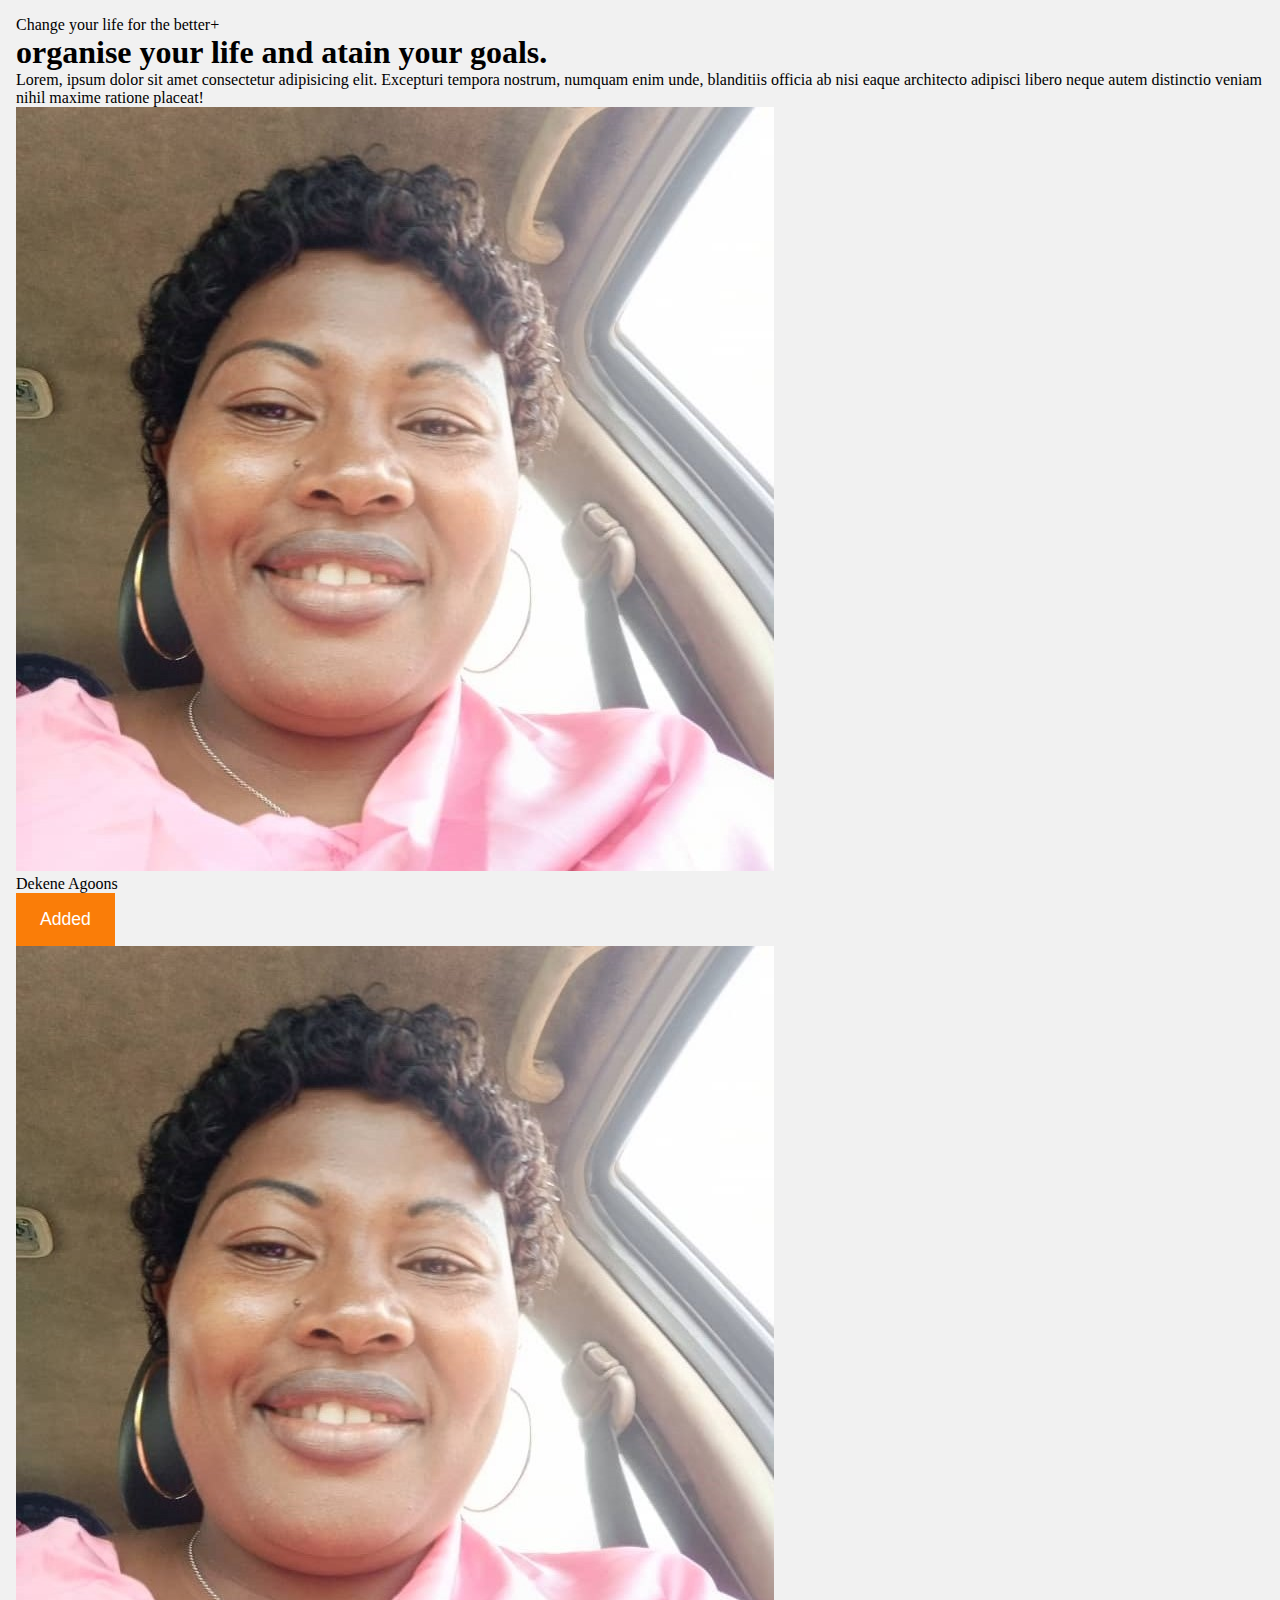
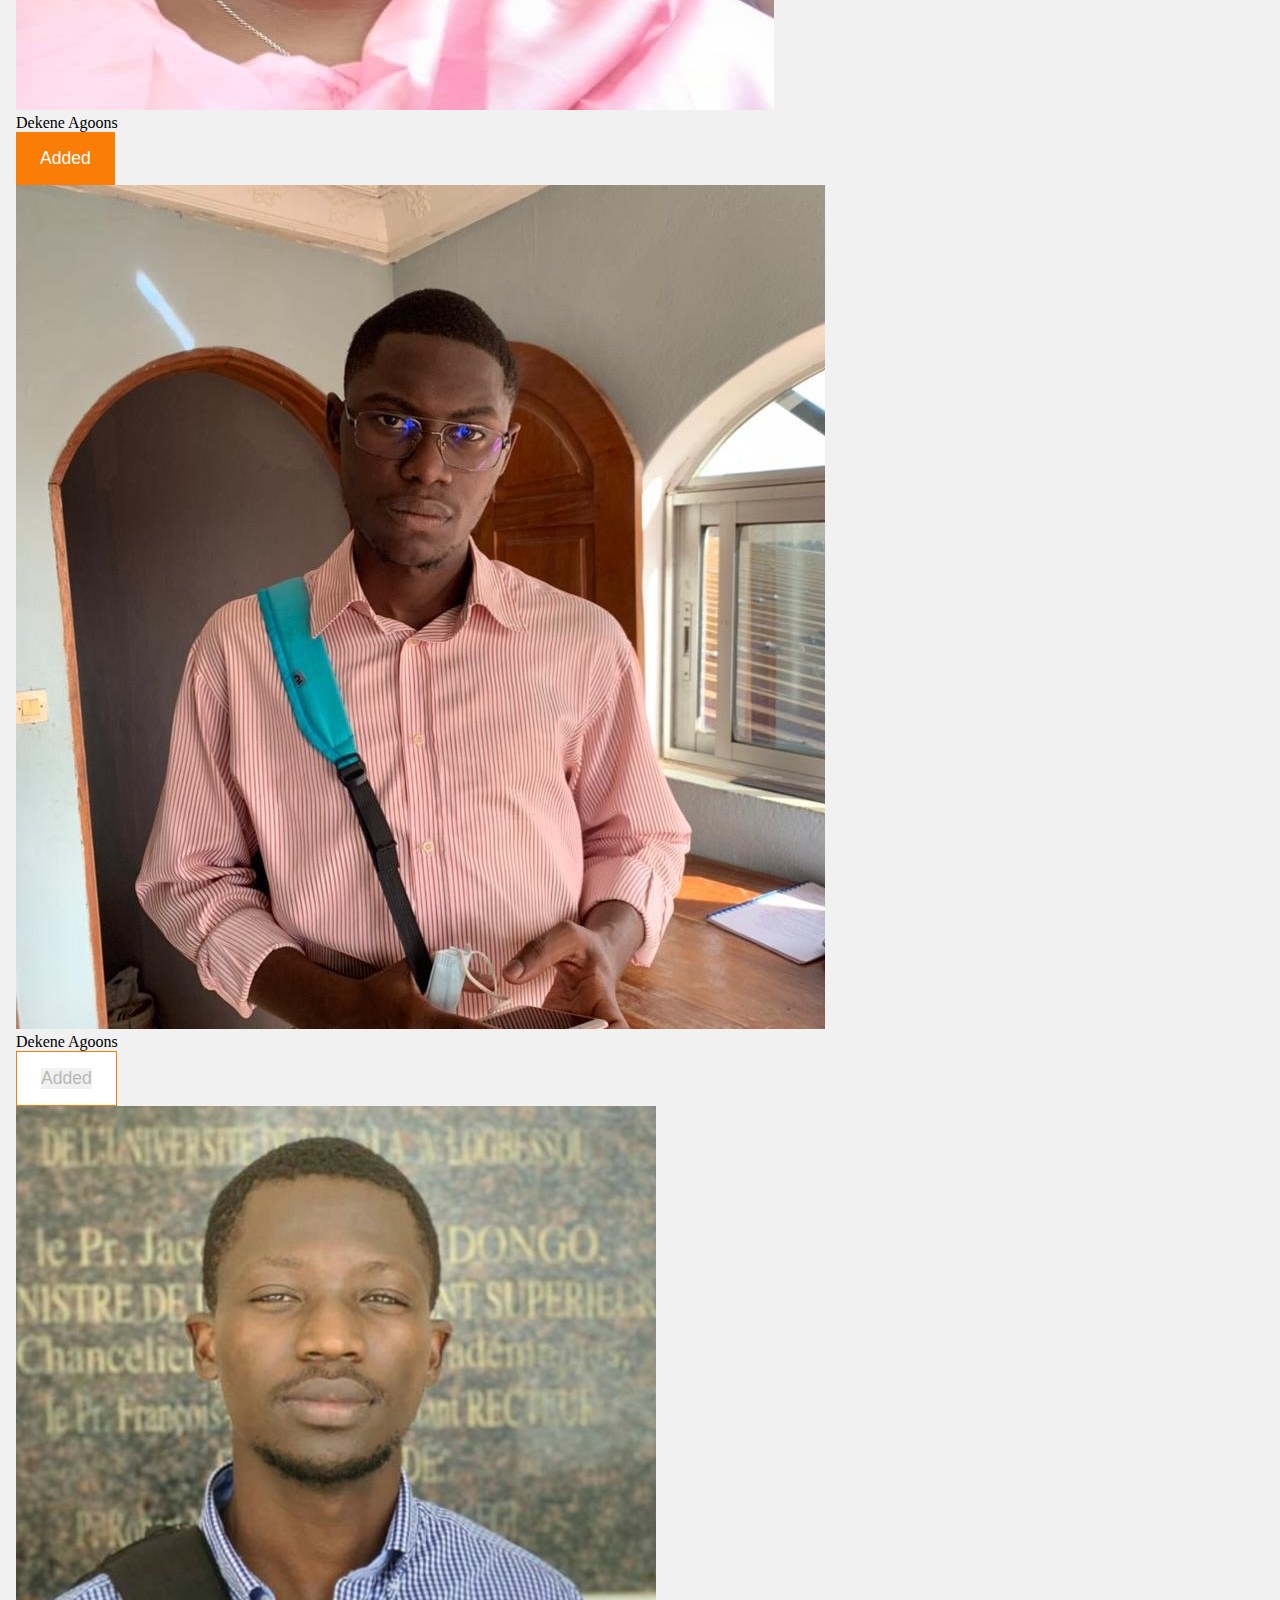
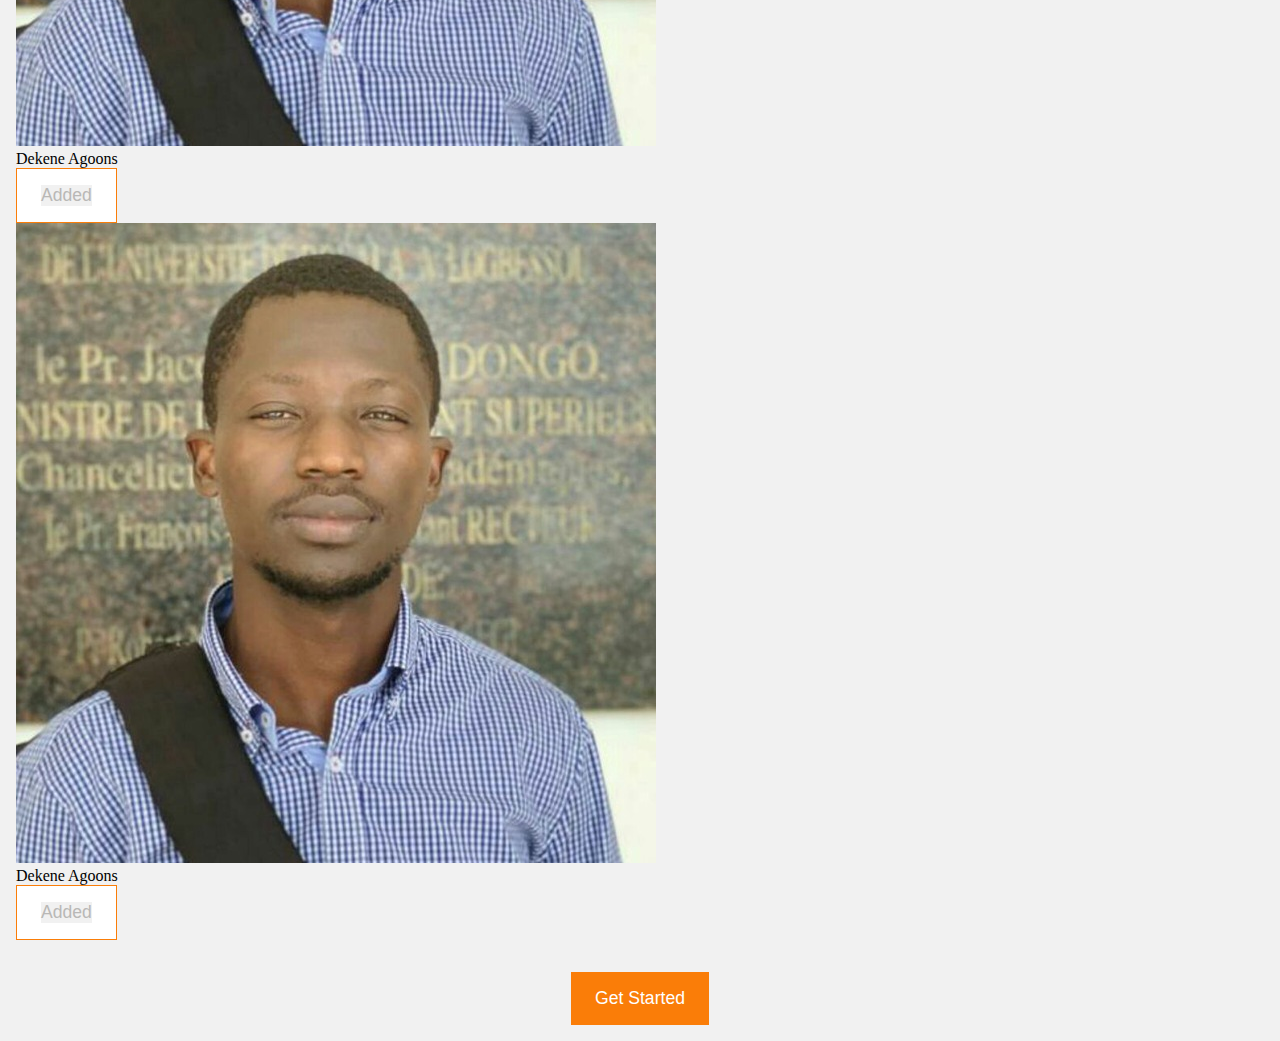
<file: views/index.html>
<!DOCTYPE html>
<html lang="en">
<head>
    <meta charset="UTF-8">
    <meta http-equiv="X-UA-Compatible" content="IE=edge">
    <meta name="viewport" content="width=device-width, initial-scale=1.0">
    <link rel="stylesheet" href="./Global.css">
    <link rel="stylesheet" href="./home.css">

    <title>Home</title>
</head>
<body>
    <div class="container">

        <div class="home">

            <header class="main">
                <main>
                    <p>Change your life for the better+</p>
                    <h1>
                        organise your life and atain your goals.
                    </h1>
                    <p>
                        Lorem, ipsum dolor sit amet consectetur adipisicing elit. Excepturi tempora nostrum, numquam enim unde, blanditiis officia ab nisi eaque architecto adipisci libero neque autem distinctio veniam nihil maxime ratione placeat!
                    </p>
                 

                </main>
            </header>
        <section class="partners">
            <div class="Acountability_budy">
                <img src="../assets/people images/berth.jpg" alt="" srcset="">
                <div class="acountability_budy_name">Dekene Agoons</div>
                <button class="btn0"><a href="#">Added</a></button>
             
            </div>
            <div class="Acountability_budy">
                <img src="../assets/people images/berth.jpg" alt="" srcset="">
                <div class="acountability_budy_name">Dekene Agoons</div>
                <button class="btn0"><a href="#">Added</a></button>
             
            </div> <div class="Acountability_budy">
                <img src="../assets/people images/cedric.jpg" alt="" srcset="">
                <div class="acountability_budy_name">Dekene Agoons</div>
                <button class="btn01"><a href="#">Added</a></button>
             
            </div> <div class="Acountability_budy">
                <img src="../assets/people images/onana.jpg" alt="" srcset="">
                <div class="acountability_budy_name">Dekene Agoons</div>
                <button class="btn01"><a href="#">Added</a></button>
             
            </div>
            <div class="Acountability_budy">
                <img src="../assets/people images/onana.jpg" alt="" srcset="">
                <div class="acountability_budy_name">Dekene Agoons</div>
                <button class="btn01"><a href="#">Added</a></button>
             
            </div>
                
        </div> 
        </section>
        <section class="get_started">

            <button class="btn0">
                <a href="./login.html">
                Get Started

                </a>
            </button>
        </section>
        </div>
    </div>
    




</body>
</html>
</file>
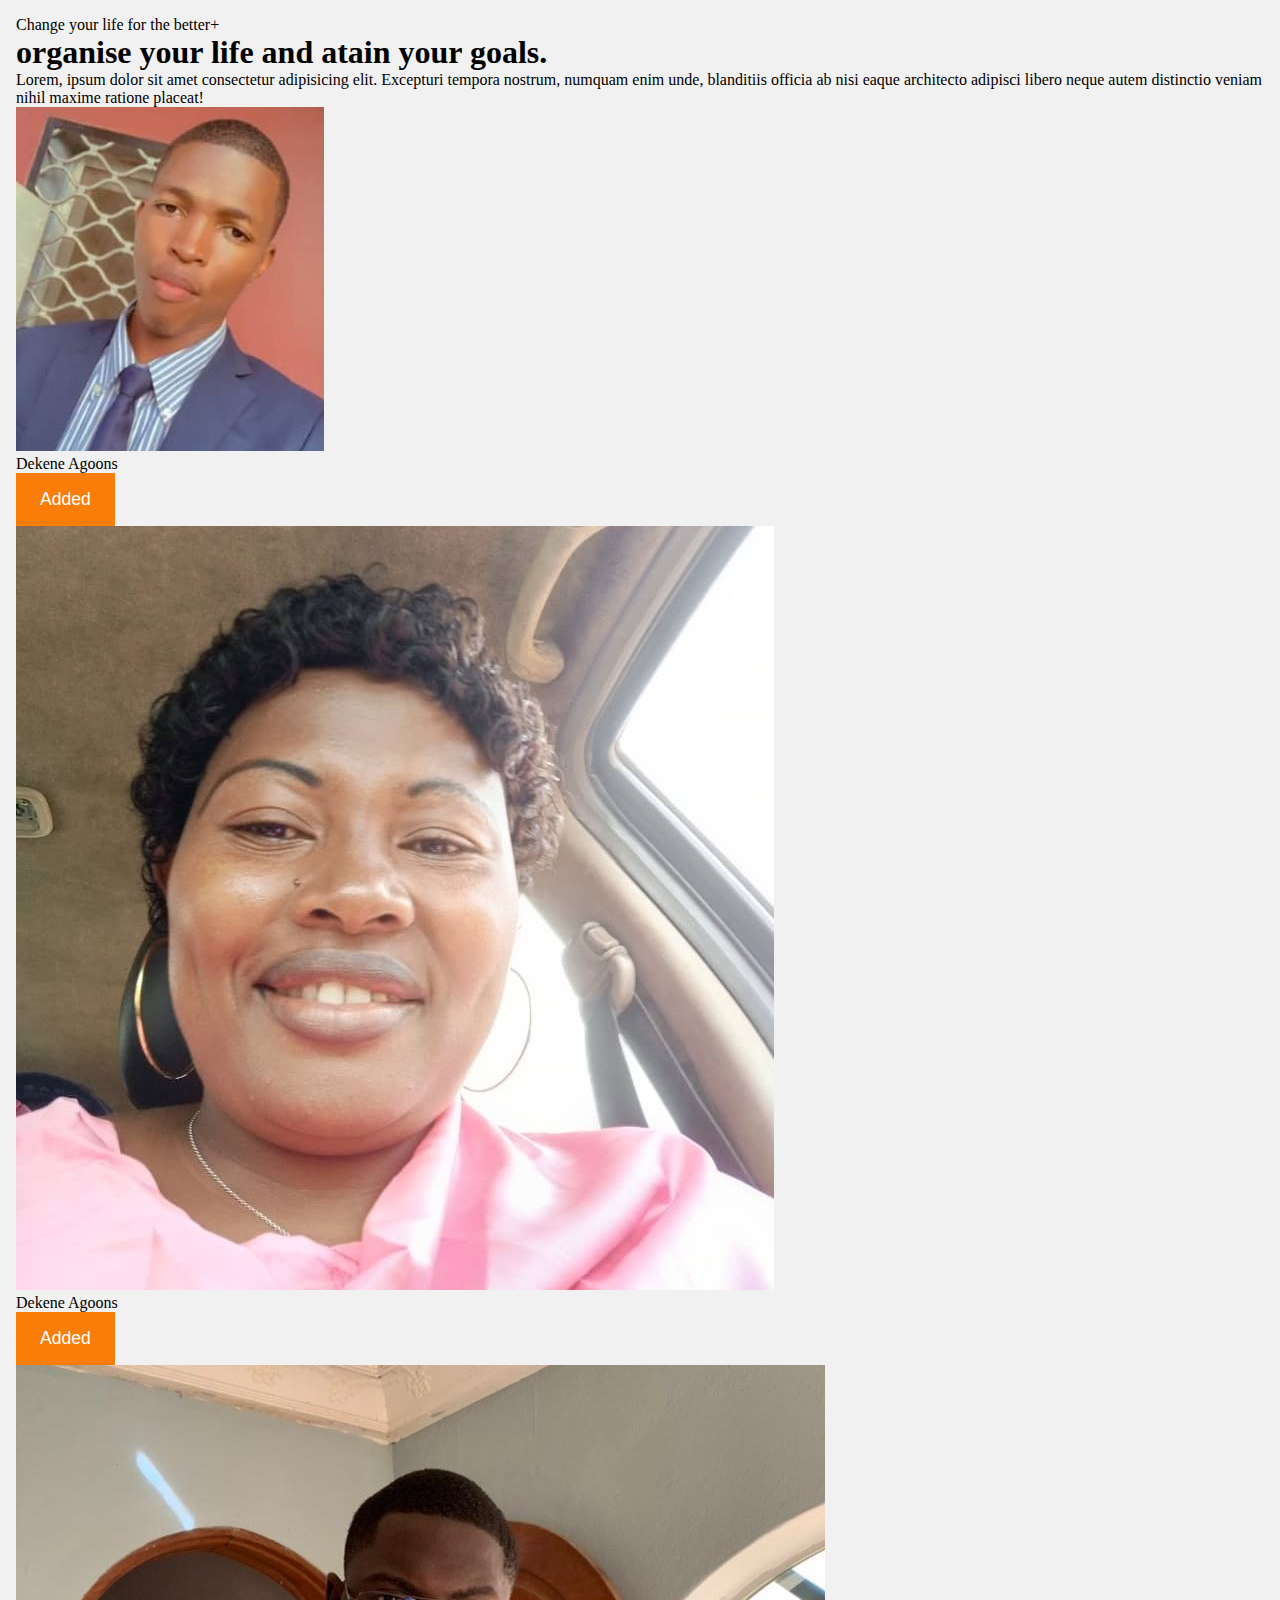
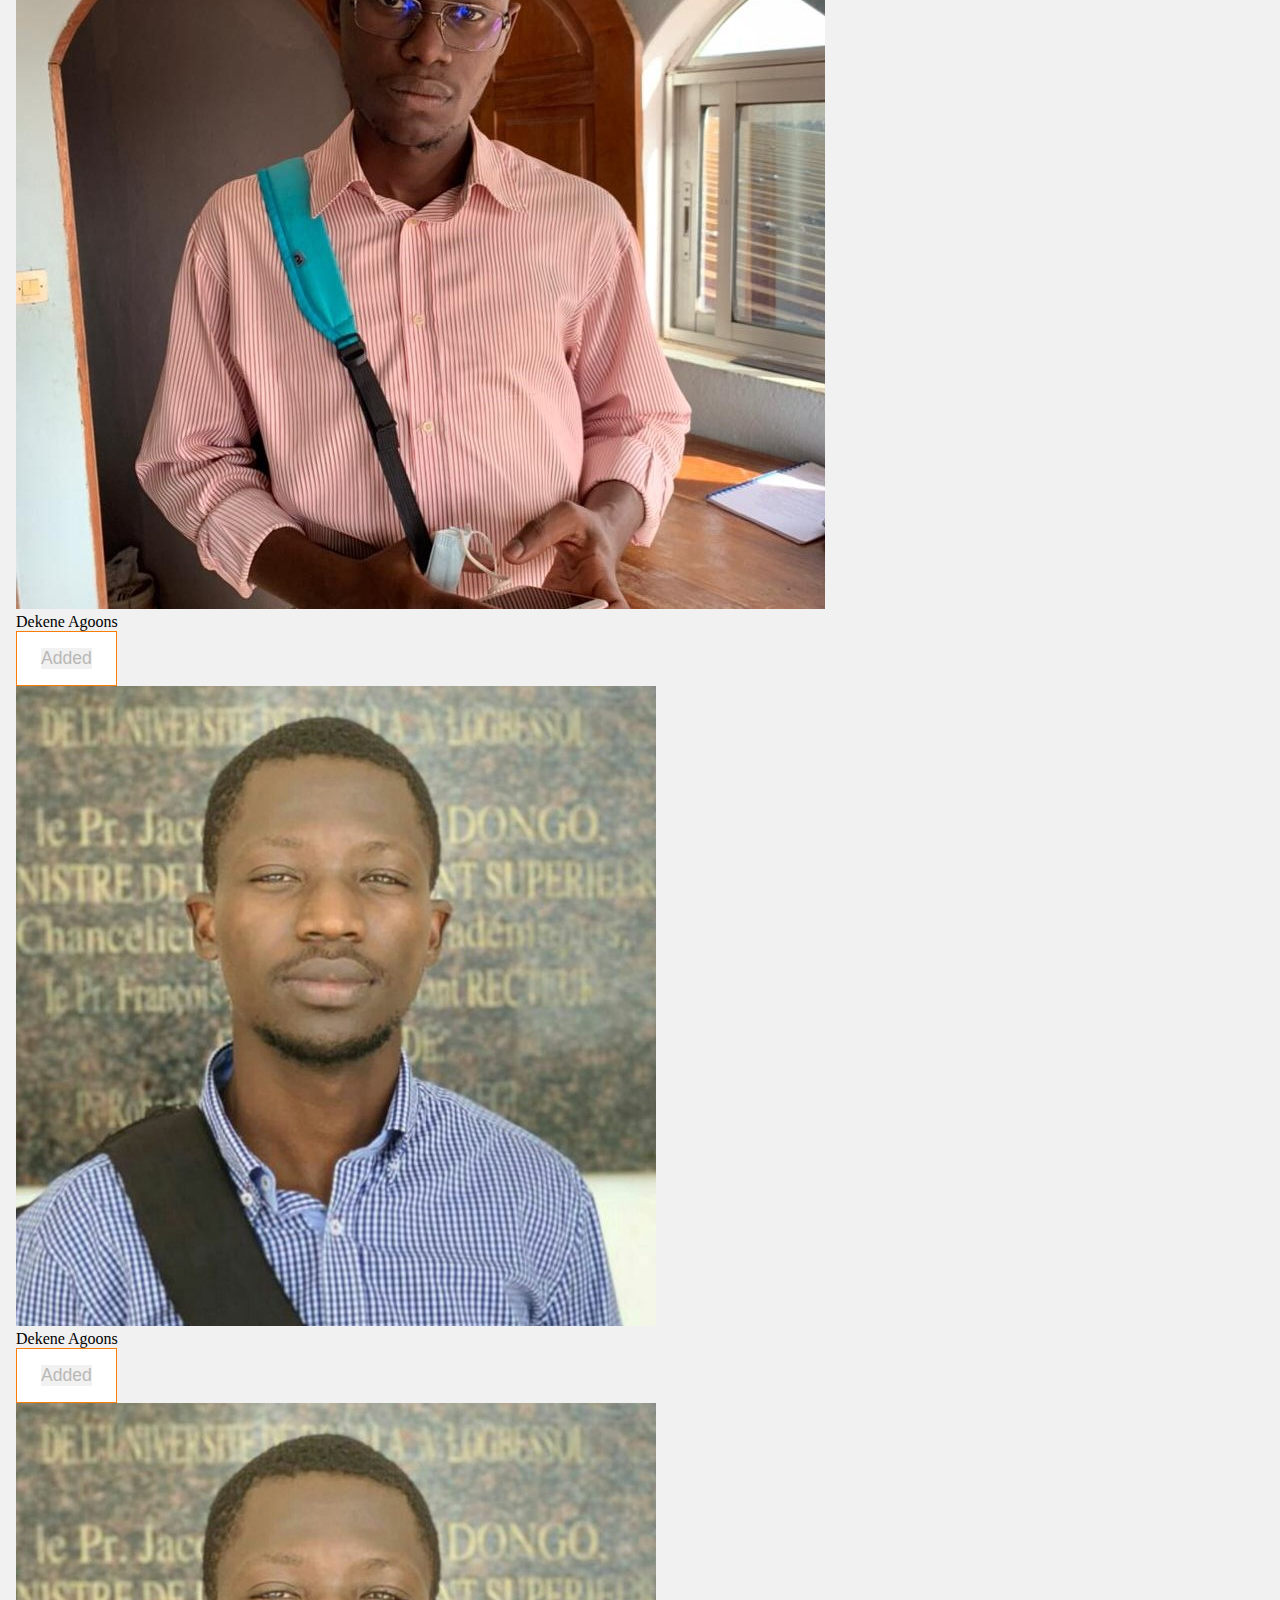
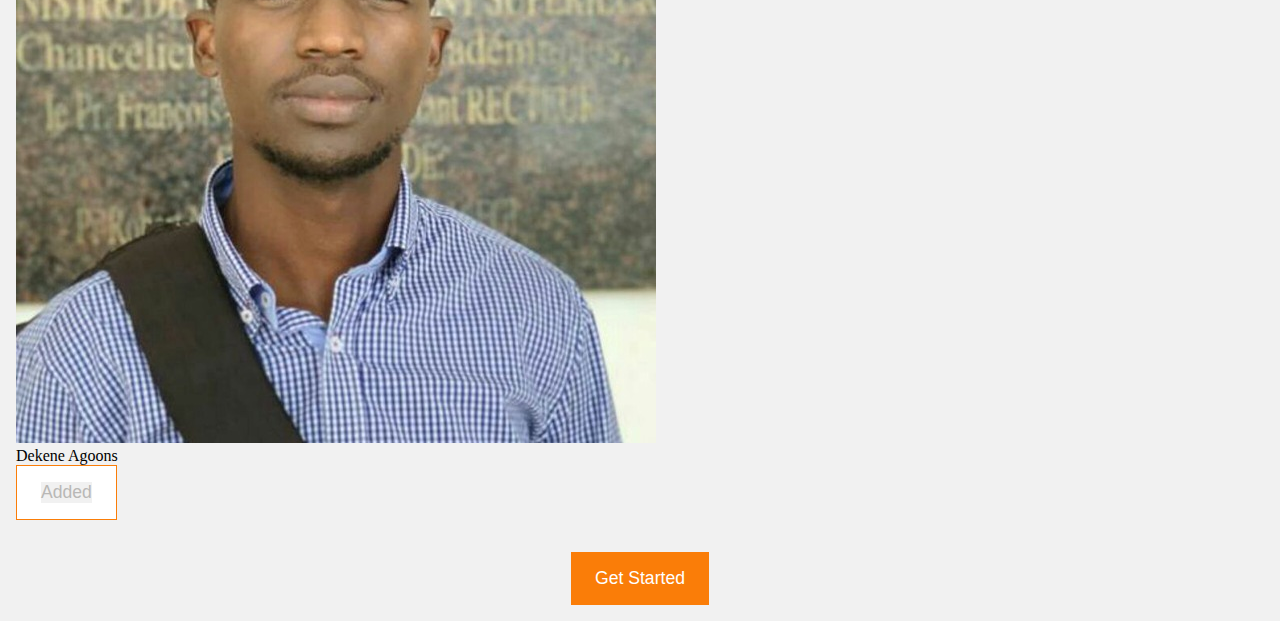
<file: views/chose _a_budy.html>
<!DOCTYPE html>
<html lang="en">
<head>
    <meta charset="UTF-8">
    <meta http-equiv="X-UA-Compatible" content="IE=edge">
    <meta name="viewport" content="width=device-width, initial-scale=1.0">
    <link rel="stylesheet" href="./Global.css">
    <link rel="stylesheet" href="./home.css">

    <title>Home</title>
</head>
<body>
    <div class="container">

        <div class="home">

            <header class="main">
                <main>
                    <p>Change your life for the better+</p>
                    <h1>
                        organise your life and atain your goals.
                    </h1>
                    <p>
                        Lorem, ipsum dolor sit amet consectetur adipisicing elit. Excepturi tempora nostrum, numquam enim unde, blanditiis officia ab nisi eaque architecto adipisci libero neque autem distinctio veniam nihil maxime ratione placeat!
                    </p>
                 

                </main>
            </header>
        <section class="partners">
            <div class="Acountability_budy">
                <img src="../assets/people images/dekene.jpg" alt="" srcset="">
                <div class="acountability_budy_name">Dekene Agoons</div>
                <button class="btn0"><a href="#">Added</a></button>
             
            </div>
            <div class="Acountability_budy">
                <img src="../assets/people images/berth.jpg" alt="" srcset="">
                <div class="acountability_budy_name">Dekene Agoons</div>
                <button class="btn0"><a href="#">Added</a></button>
             
            </div> <div class="Acountability_budy">
                <img src="../assets/people images/cedric.jpg" alt="" srcset="">
                <div class="acountability_budy_name">Dekene Agoons</div>
                <button class="btn01"><a href="#">Added</a></button>
             
            </div> <div class="Acountability_budy">
                <img src="../assets/people images/onana.jpg" alt="" srcset="">
                <div class="acountability_budy_name">Dekene Agoons</div>
                <button class="btn01"><a href="#">Added</a></button>
             
            </div>
            <div class="Acountability_budy">
                <img src="../assets/people images/onana.jpg" alt="" srcset="">
                <div class="acountability_budy_name">Dekene Agoons</div>
                <button class="btn01"><a href="#">Added</a></button>
             
            </div>
                
        </div> 
        </section>
        <section class="get_started">

            <button class="btn0">
                <a href="#">
                Get Started

                </a>
            </button>
        </section>
        </div>
    </div>
    




</body>
</html>
</file>
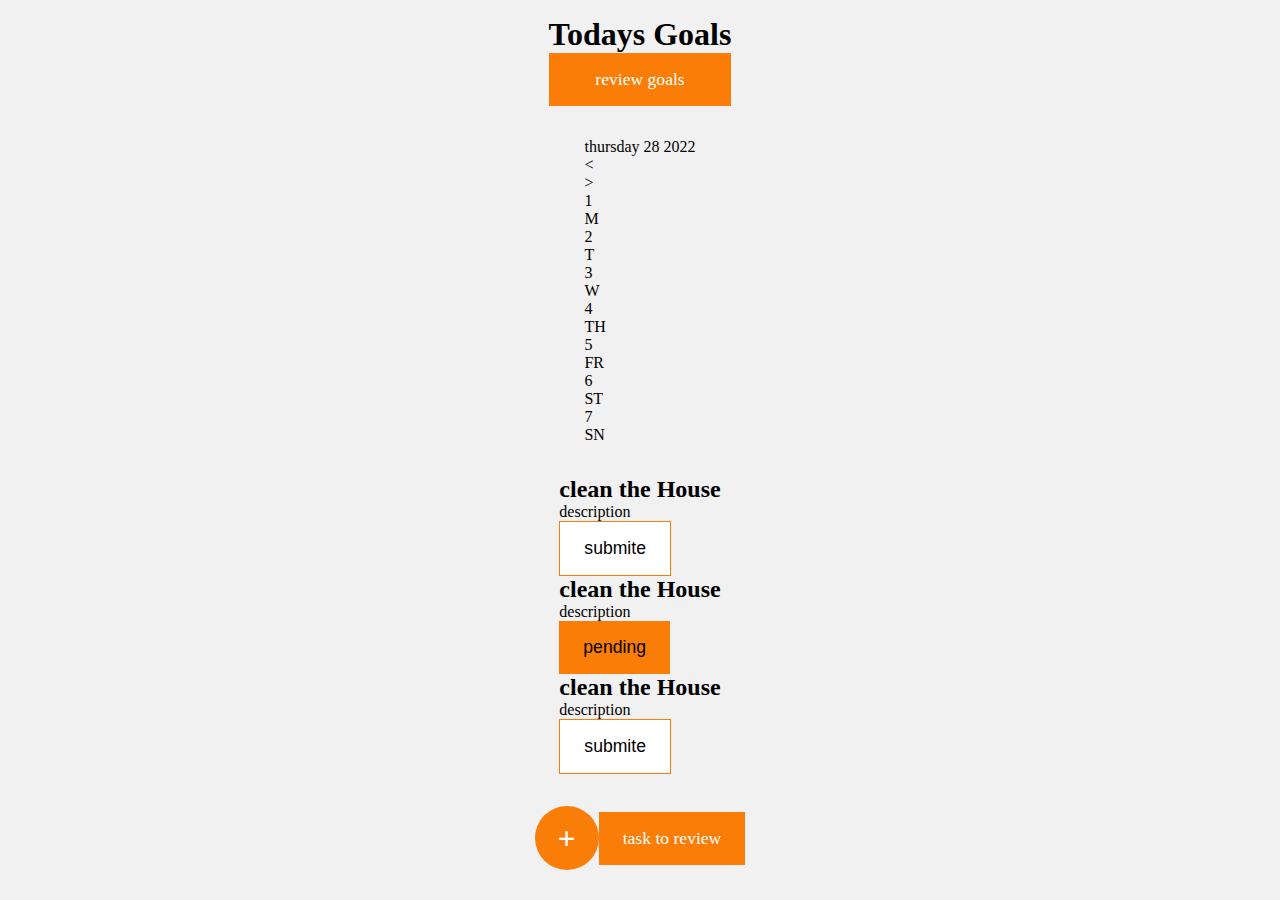
<file: views/homePage.html>
<!DOCTYPE html>
<html lang="en">
<head>
    <meta charset="UTF-8">
    <meta http-equiv="X-UA-Compatible" content="IE=edge">
    <meta name="viewport" content="width=device-width, initial-scale=1.0">
    <link rel="stylesheet" href="./Global.css">
    <link rel="stylesheet" href="./app.css">
    <title>home</title>
</head>
<body>
    <div class="container">

<header>
    <nav>
        <h1>
            Todays Goals
        </h1>
        <div class="btn0">
            <a href="#">review goals</a>
        </div>
    </nav>
</header>
<section class="calendar">
    <div class="calendar_top">
        <div class="date">thursday 28 2022</div>
        <div class="calendar_navigation">
            <div class="chevron"><</div>
            <div class="chevron">></div>
        </div> 
    </div>
    <div class="calendar_main">
        <div class="day">
            <div class="num">1</div>
            <div class="weekDay">M</div>
        </div>
        <div class="day">
            <div class="num">2</div>
            <div class="weekDay">T</div>
        </div>
        <div class="day">
            <div class="num active">3</div>
            <div class="weekDay">W</div>
        </div>
        <div class="day">
            <div class="num">4</div>
            <div class="weekDay">TH</div>
        </div>
        <div class="day">
            <div class="num">5</div>
            <div class="weekDay">FR</div>
        </div>
        <div class="day">
            <div class="num">6</div>
            <div class="weekDay">ST</div>
        </div>
        <div class="day">
            <div class="num">7</div>
            <div class="weekDay">SN</div>
        </div>
    </div>
   

</section>

<section class="todos">
    <div class="todo">
        <div class="todo_info">
            <h2>clean the House</h2>
            <p>description</p>
         </div>
        <div class="todo_state">
            <button class="btn01">submite</button>
        </div>
    </div>
    <div class="todo">
        <div class="todo_info">
            <h2>clean the House</h2>
            <p>description</p>
         </div>
        <div class="todo_state">
            <button class="btn0">pending</button>
        </div>
    </div>
    <div class="todo">
        <div class="todo_info">
            <h2>clean the House</h2>
            <p>description</p>
         </div>
        <div class="todo_state">
            <button class="btn01">submite</button>
        </div>
    </div>
</section>
<section class="center">
    <div class="btn1"><a href="./goalPage.html">+</a></div>
    <div class="btn0"><a href="../views/secuired routes/myReviews.html">task to review</a></div>
</section>

</div>
    
</body>
</html>
</file>
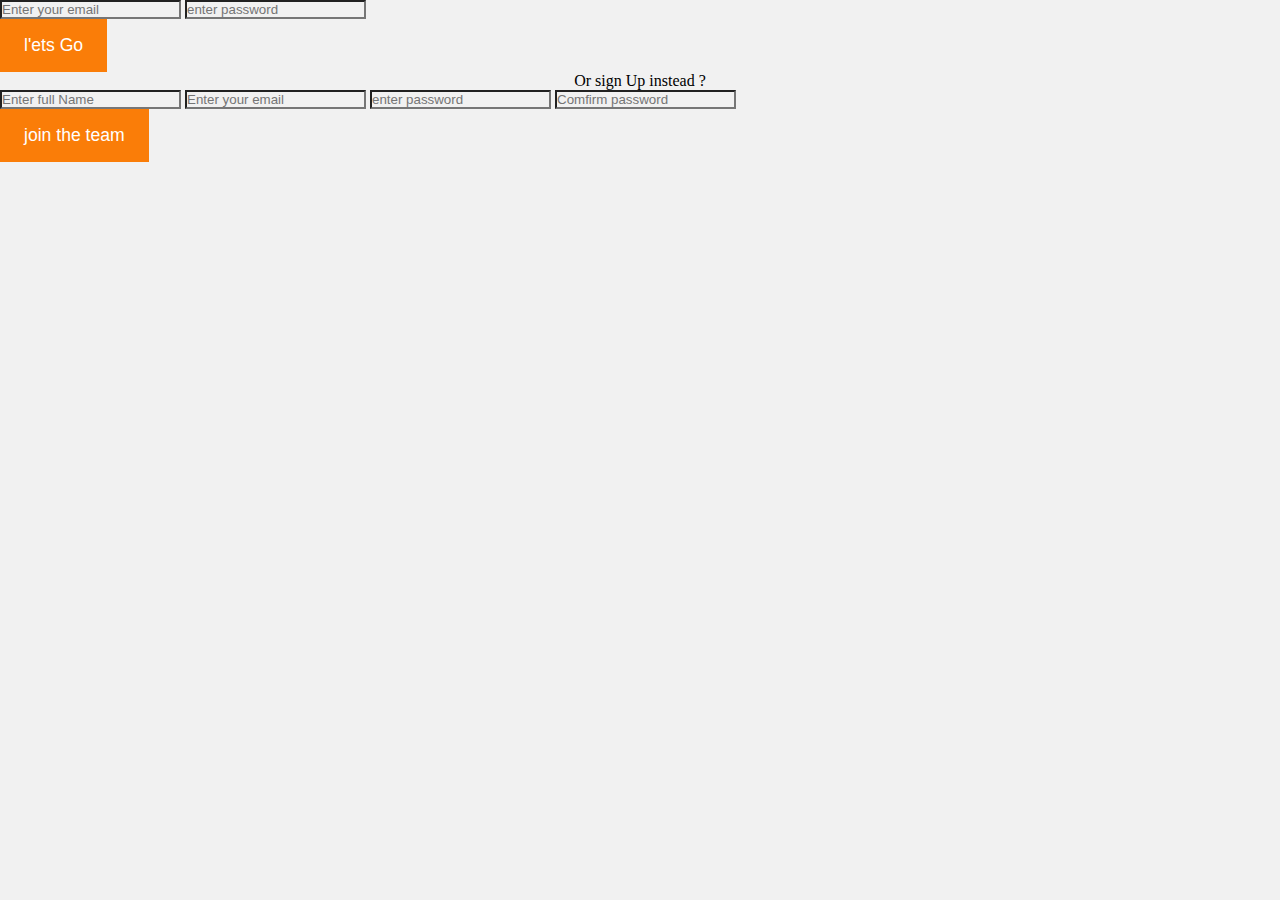
<file: views/login.html>
<!DOCTYPE html>
<html lang="en">
<head>
    <meta charset="UTF-8">
    <meta http-equiv="X-UA-Compatible" content="IE=edge">
    <meta name="viewport" content="width=device-width, initial-scale=1.0">
    <link rel="stylesheet" href="./login.css">
    <title>login/signeUp</title>
</head>
<body>
<section>
    <main class="form" id="form">

        <input type="email" name="email" id="email" placeholder="Enter your email">

        <input type="password" name="password" id="password" placeholder="enter password">

        <button class="btn0"><a href="../views/secuired routes/homePage.html"> l'ets Go</a></button>
      

    </main>

    <p class="center">
        Or sign Up instead ?
    </p>

    <main>
        <input type="text" name="name" id="name" placeholder="Enter full Name">
        <input type="email" name="email" id="email" placeholder="Enter your email">

        <input type="password" name="password" id="password" placeholder="enter password">

        <input type="password" name="password" id="password" placeholder="Comfirm password">

        <button class="btn0"><a href="./index.html">join the team</a></button>
    </main>
</section>
</body>
</html>
</file>
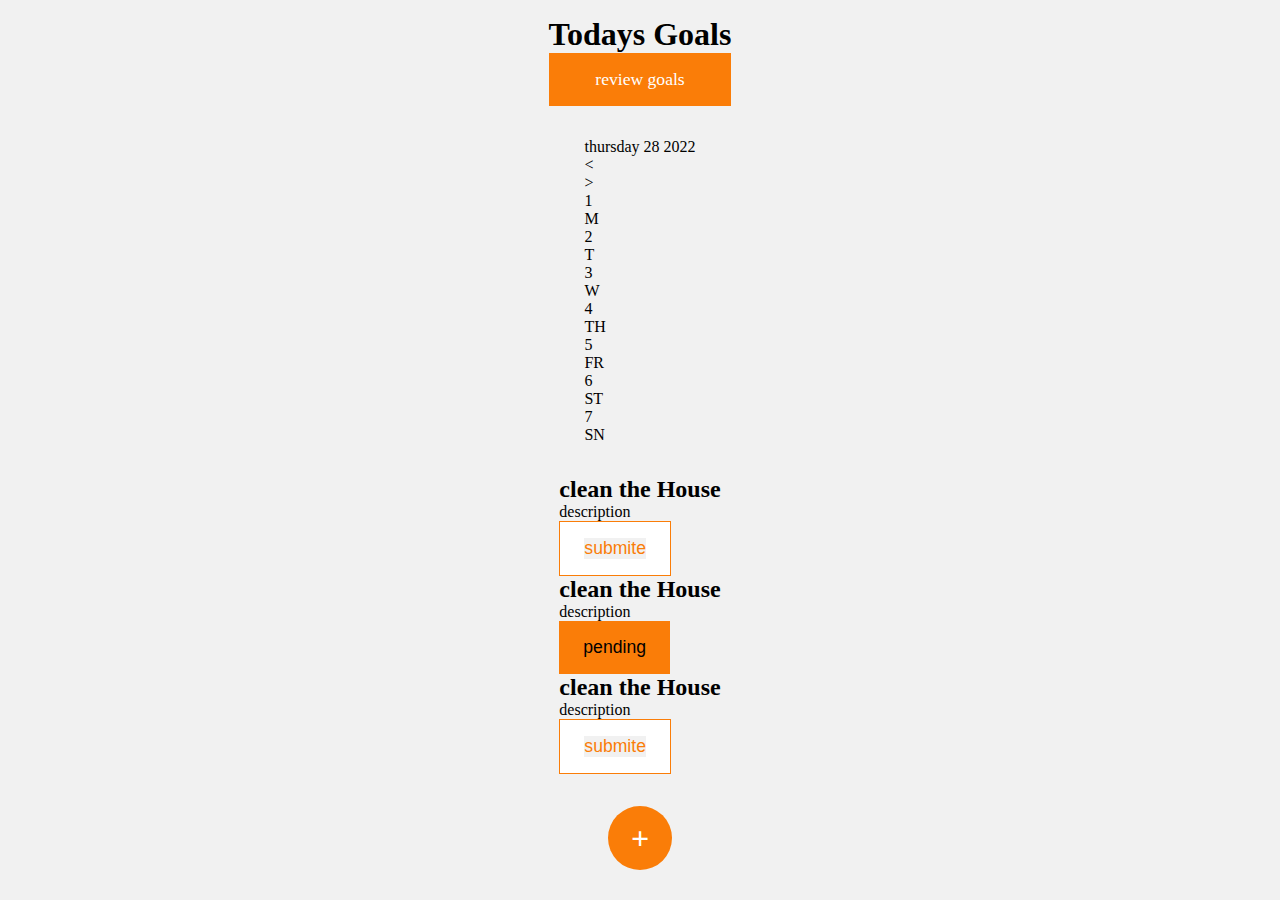
<file: views/secuired routes/homePage.html>
<!DOCTYPE html>
<html lang="en">
<head>
    <meta charset="UTF-8">
    <meta http-equiv="X-UA-Compatible" content="IE=edge">
    <meta name="viewport" content="width=device-width, initial-scale=1.0">
    <link rel="stylesheet" href="./Global.css">
    <link rel="stylesheet" href="./app.css">
    <title>home</title>
</head>
<body>
    <div class="container">

<header>
    <nav>
        <h1>
            Todays Goals
        </h1>
        <div class="btn0">
            <a href="./myReviews.html">review goals</a>
        </div>
    </nav>
</header>
<section class="calendar">
    <div class="calendar_top">
        <div class="date">thursday 28 2022</div>
        <div class="calendar_navigation">
            <div class="chevron"><</div>
            <div class="chevron">></div>
        </div> 
    </div>
    <div class="calendar_main">
        <div class="day">
            <div class="num">1</div>
            <div class="weekDay">M</div>
        </div>
        <div class="day">
            <div class="num">2</div>
            <div class="weekDay">T</div>
        </div>
        <div class="day">
            <div class="num active">3</div>
            <div class="weekDay">W</div>
        </div>
        <div class="day">
            <div class="num">4</div>
            <div class="weekDay">TH</div>
        </div>
        <div class="day">
            <div class="num">5</div>
            <div class="weekDay">FR</div>
        </div>
        <div class="day">
            <div class="num">6</div>
            <div class="weekDay">ST</div>
        </div>
        <div class="day">
            <div class="num">7</div>
            <div class="weekDay">SN</div>
        </div>
    </div>
   

</section>

<section class="todos">
    <div class="todo">
        <div class="todo_info">
            <h2>clean the House</h2>
            <p>description</p>
         </div>
        <div class="todo_state">
            <button class="btn01"><a href="./sendRewiew.html">submite</a></button>
        </div>
    </div>
    <div class="todo">
        <div class="todo_info">
            <h2>clean the House</h2>
            <p>description</p>
         </div>
        <div class="todo_state">
            <button class="btn0">pending</button>
        </div>
    </div>
    <div class="todo">
        <div class="todo_info">
            <h2>clean the House</h2>
            <p>description</p>
         </div>
        <div class="todo_state">
            <button class="btn01"><a href="./sendRewiew.html">submite</a></button>

        </div>
    </div>
</section>
<section class="center">
    <div class="btn1"><a href="./goalPage.html">+</a></div>
    
</section>

</div>
    
</body>
</html>
</file>
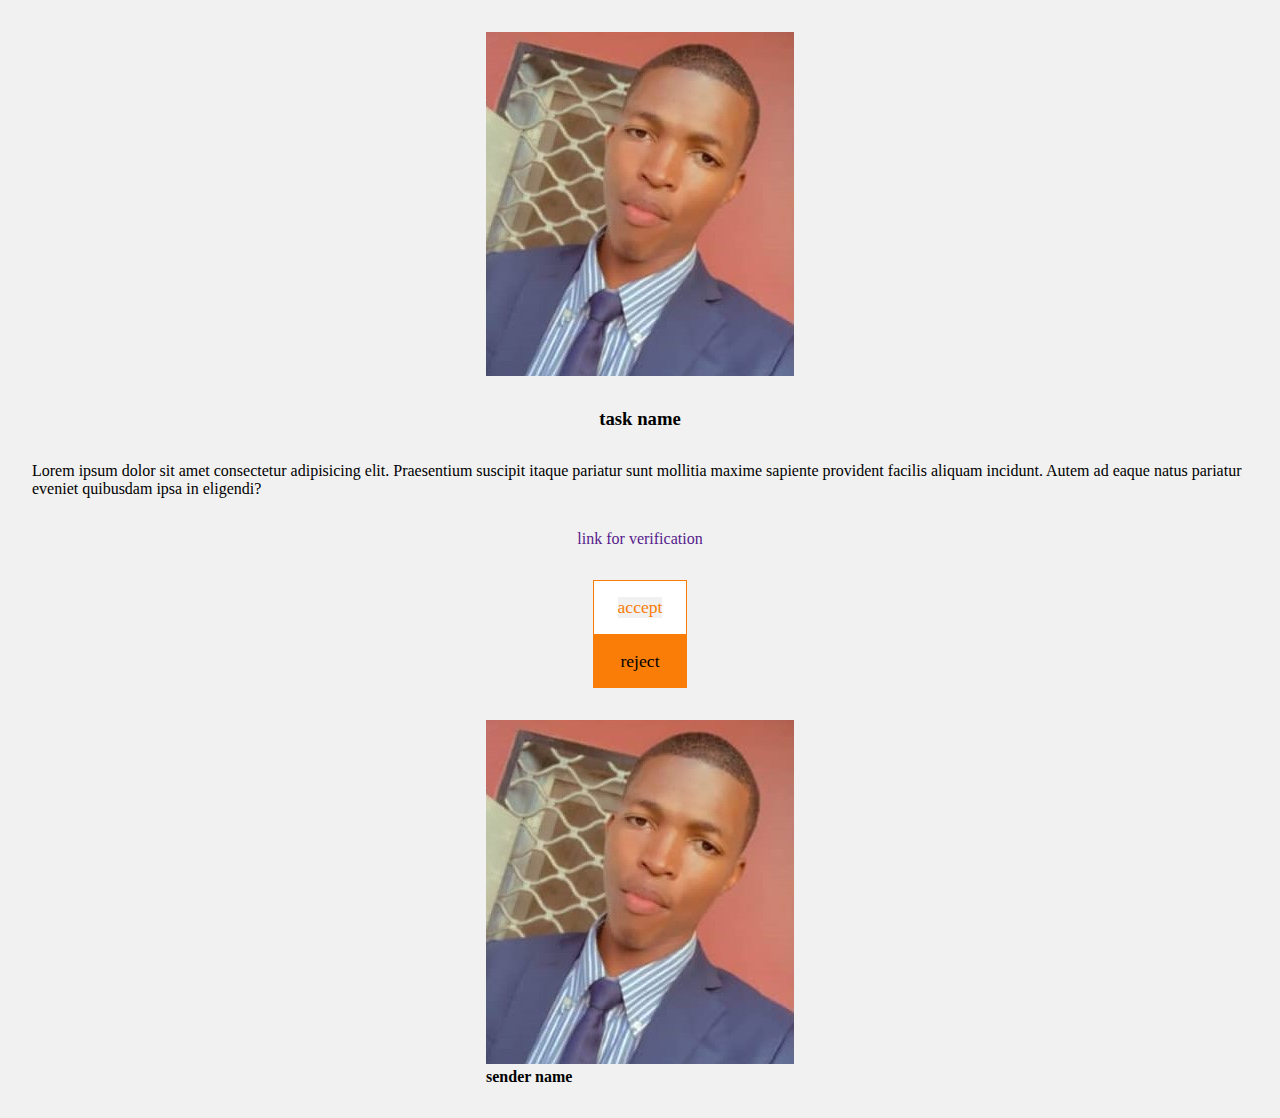
<file: views/secuired routes/myReviews.html>
<!DOCTYPE html>
<html lang="en">
<head>
    <meta charset="UTF-8">
    <meta http-equiv="X-UA-Compatible" content="IE=edge">
    <meta name="viewport" content="width=device-width, initial-scale=1.0">
    <link rel="stylesheet" href="./Global.css">
    <link rel="stylesheet" href="./valid_review.css">
    <title>Document</title>
</head>
<body>
 <div class="container">
    <div class=" container review_card">
        <img src="./dekene.jpg" alt="" srcset="" id="task_image">
        <h3>task name</h3>
        <p>Lorem ipsum dolor sit amet consectetur adipisicing elit. Praesentium suscipit itaque pariatur sunt mollitia maxime sapiente provident facilis aliquam incidunt. Autem ad eaque natus pariatur eveniet quibusdam ipsa in eligendi?</p>
        <a href="">link for verification</a>
         <div class="validation_btn">
            <div class="btn01"><a href="./homePage.html">accept</a></div>
            <div class="btn0">reject</div>
         </div>

         <div class="sender_info">
            <img src="./dekene.jpg" alt="" srcset="">
            <h4>sender name</h4>
         </div>
    </div>
 </div>
</body>
</html>
</file>
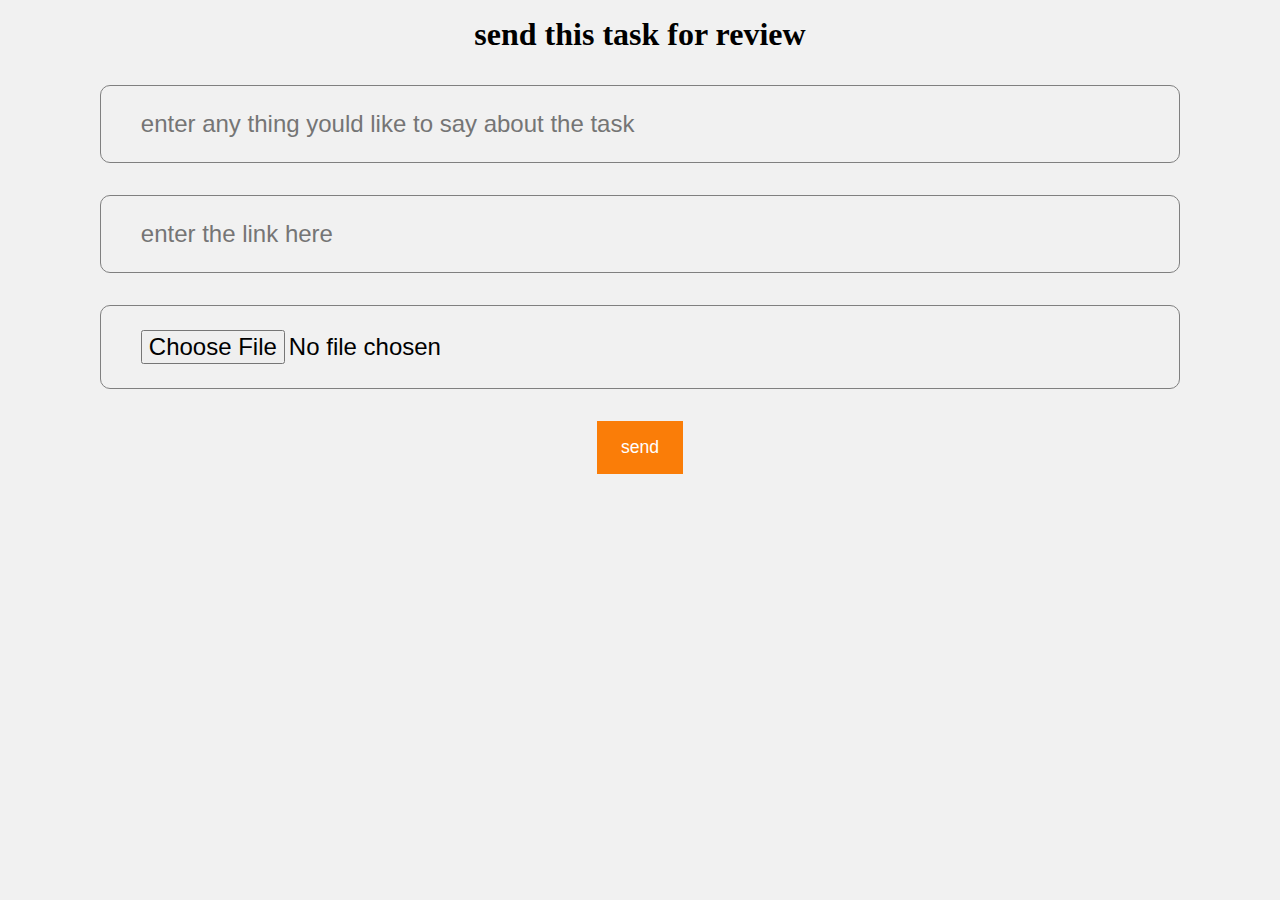
<file: views/secuired routes/sendRewiew.html>
<!DOCTYPE html>
<html lang="en">
<head>
    <meta charset="UTF-8">
    <meta http-equiv="X-UA-Compatible" content="IE=edge">
    <meta name="viewport" content="width=device-width, initial-scale=1.0">
    <link rel="stylesheet" href="./Global.css">
    <link rel="stylesheet" href="./task_sumit.css">
    <title>submit task</title>
</head>
<body>
    <div class="container">

        <h1>send this task for review</h1>

        <input type="text"placeholder="enter any thing yould like to say about the task" >
        <input type="url" name="" id="" placeholder="enter the link here">

        <input type="file" name="" id="" accept="image/*;capture=camera">

        <button class="btn0"><a href="./myReviews.html">send</a></button>


    </div>

    
</body>
</html>
</file>
<file: views/Global.css>
*{
    margin: 0;
    padding: 0;
    text-decoration: none;
    list-style: none;
   background-color: #f1f1f1;
}
body{
   overflow-x: hidden;

}
:root{
    --primary-clr:rgb(250, 125, 8);
    --bg-clr:#ffff;
    --my-bg-clr:#f1f1f1;


}
.btn0{
    border: none;
    padding: 1rem 1.5rem;
    display: flex;
    justify-content: center;
    align-items: center;
    background-color: var(--primary-clr);
    font-size: 1.1rem;
    
}
.btn0 a{
    color: var(--bg-clr);
    background-color: var(--primary-clr);
}
.btn01{
    border: 1px solid var(--primary-clr);
    padding: 1rem 1.5rem;
    display: flex;
    justify-content: center;
    align-items: center;
    background-color: var(--bg-clr);
    font-size: 1.1rem;
}
.btn01 a{
    color: rgb(185, 184, 182);
}
.btn1{
    display: flex;
    justify-content: center;
    align-items: center;
    width: 2rem;
    height: 2rem;
    padding: 1rem;
    font-size: 2rem;
    font-weight: 900;
    color: #fff;
    background-color: var(--primary-clr);
    border-radius: 50%;
}
.btn1 a{
    background-color: transparent;
    color: #fff;
}
.center{
    display: flex;
    justify-content: center;
    align-items: center;
}
.container{
    display: flex;
    justify-content: center;
    align-items: center;
    flex-direction: column;
    padding: 1rem;
    gap: 2rem;
}
</file>
<file: views/home.css>
@import "./Global.css";

@media screen and (max-width:770px){



.home{
    padding: 4rem 2rem;
    display: flex;
    flex-direction: column;
    justify-content: center;
    align-items: center;
    gap: 2rem;
    position: relative;
    overflow-x: hidden;
}

.home p{
margin: 1rem 0rem;
font-family: Arial, Helvetica, sans-serif;
}
.home h1{
    font-size: 3rem;
    font-weight: 700;
}

.Acountability_budy{
    display: flex;
    align-items: center;
    justify-content: space-around;
    gap: 2rem;
    float: left;
}
.Acountability_budy img{
    height: 2rem;
    width: 2rem;
    border-radius: 50%;
    border: 1px solid var(--primary-clr);
}
.Acountability_budy .btn0{
    border-radius: 25px;
    transform: scale(.8);
}
.Acountability_budy .btn01{
    border-radius: 25px;
    transform: scale(.8);
}
.get_started{
    display: flex;
    justify-content: center;
    align-items: center;
}


}
</file>
<file: views/app.css>
@import "./Global.css";

@media screen and (max-width:770px){
*{
    font-family: Arial, Helvetica, sans-serif;
}
.container{
    padding: 1.5rem;
}
nav{

    display: flex;
    justify-content: space-between;
    align-items: center;
    padding: 1rem;

}
.calendar{
    display: flex;
    flex-direction: column;
    align-items: center;
    justify-content: center;
    border-radius: 10px;
    background-color: var(--bg-clr);
    padding: 1.5rem;
    gap: 2rem;
}
.calendar_top{
    display: flex;
    justify-content: space-around;
    align-items: center;
    gap: 2rem;
    background-color: transparent;

}
.calendar_top .date{
    background-color: transparent;

}
.calendar_navigation{
    display: flex;
    justify-content: center;
    align-items: center;
    gap: 2rem;
    background-color: transparent;

}
.chevron{
    font-weight: 900;
    font-size: 1rem;
    background-color: transparent;
    border: 3px solid var(--my-bg-clr);
    display: flex;
    justify-content: center;
    align-items: center;
    padding: 1rem;


}
.calendar_main{
    display: flex;
    justify-content: space-around;
    align-items: center;
    background-color: var(--bg-clr);
    gap: .5rem;
    padding: .5rem;
}
.calendar_main .num{
    background-color: transparent;
    border: 3px solid var(--my-bg-clr);
    display: flex;
    justify-content: center;
    align-items: center;
    padding: .5rem;
    background-color: var(--bg-clr);
}
.calendar_main .active{
    border: none;
    background-color: var(--primary-clr);
    color: var(--bg-clr);
}
.calendar_main .weekDay{
    background-color: var(--bg-clr);
    display: flex;
    justify-content: center;
    align-items: center;
    padding: .5rem;
    font-weight: 700;
}
.todos{
    display: flex;
    flex-direction: column;
    gap: 2rem;
    margin-top: 2rem;
    margin-bottom: 1rem;
}
.todo{
    display: grid;
    grid-template-columns: 3fr 1fr;
    align-items: center;
    border-radius: 10px;
    padding: 1.5rem;
    background-color: var(--bg-clr);
}
.todo_info ,.todo_state,p,h2{
    background-color: var(--bg-clr);
}
.todo_info h2{
    font-size: 1rem;
    font-weight: 700;
}
.todos .btn01{
    border-radius: 15px;
    transform: scale(.7);
}
.todos .btn0{
    border-radius: 15px;
    transform: scale(.7);
}
.todo_info{
    width: 100%;
}
.btn1{
    transform: scale(.8);
}

.center{
    justify-content: space-between;
    gap: 2rem;
}


.center .btn0{

    border-radius: 15px;
}
}
</file>
<file: views/login.css>
@import "./Global.css";

@media screen and (max-width:770px){

main{
display: flex;
justify-content: center;
align-items: center;
flex-direction: column;
gap: 2rem;
padding: 2rem;

}
input{
    padding: 1.5rem 2.5rem;
    border: 1px solid gray;
    width: 80%;
    border-radius: 10px;
    font-size: 1.5rem;
}

input:focus{
    outline: none;
    border: 2px solid var(--primary-clr);
}
.btn0{
    font-size: 1.5rem;
    border-radius: 10px;


}






}
</file>
<file: views/secuired routes/Global.css>
*{
    margin: 0;
    padding: 0;
    text-decoration: none;
    list-style: none;
   background-color: #f1f1f1;
}
body{
   overflow-x: hidden;

}
:root{
    --primary-clr:rgb(250, 125, 8);
    --bg-clr:#ffff;
    --my-bg-clr:#f1f1f1;


}
.btn0{
    border: none;
    padding: 1rem 1.5rem;
    display: flex;
    justify-content: center;
    align-items: center;
    background-color: var(--primary-clr);
    font-size: 1.1rem;
    
}
.btn0 a{
    color: var(--bg-clr);
    background-color: var(--primary-clr);
}
.btn01{
    border: 1px solid var(--primary-clr);
    padding: 1rem 1.5rem;
    display: flex;
    justify-content: center;
    align-items: center;
    background-color: var(--bg-clr);
    font-size: 1.1rem;
}
.btn01 a{
    color: var(--primary-clr);
}
.btn1{
    display: flex;
    justify-content: center;
    align-items: center;
    width: 2rem;
    height: 2rem;
    padding: 1rem;
    font-size: 2rem;
    font-weight: 900;
    color: #fff;
    background-color: var(--primary-clr);
    border-radius: 50%;
}
.btn1 a{
    background-color: transparent;
    color: #fff;
}
.center{
    display: flex;
    justify-content: center;
    align-items: center;
}
.container{
    display: flex;
    justify-content: center;
    align-items: center;
    flex-direction: column;
    padding: 1rem;
    gap: 2rem;
}
</file>
<file: views/secuired routes/app.css>
@import "./Global.css";

@media screen and (max-width:770px){
*{
    font-family: Arial, Helvetica, sans-serif;
}
.container{
    padding: 1.5rem;
}
nav{

    display: flex;
    justify-content: space-between;
    align-items: center;
    padding: 1rem;
    gap: 1.5rem;

}
.calendar{
    display: flex;
    flex-direction: column;
    align-items: center;
    justify-content: center;
    border-radius: 10px;
    background-color: var(--bg-clr);
    padding: 1.5rem;
    gap: 2rem;
}
.calendar_top{
    display: flex;
    justify-content: space-around;
    align-items: center;
    gap: 2rem;
    background-color: transparent;

}
.calendar_top .date{
    background-color: transparent;

}
.calendar_navigation{
    display: flex;
    justify-content: center;
    align-items: center;
    gap: 2rem;
    background-color: transparent;

}
.chevron{
    font-weight: 900;
    font-size: 1rem;
    background-color: transparent;
    border: 3px solid var(--my-bg-clr);
    display: flex;
    justify-content: center;
    align-items: center;
    padding: 1rem;


}
.calendar_main{
    display: flex;
    justify-content: space-around;
    align-items: center;
    background-color: var(--bg-clr);
    gap: .5rem;
    padding: .5rem;
}
.calendar_main .num{
    background-color: transparent;
    border: 3px solid var(--my-bg-clr);
    display: flex;
    justify-content: center;
    align-items: center;
    padding: .5rem;
    background-color: var(--bg-clr);
}
.calendar_main .active{
    border: none;
    background-color: var(--primary-clr);
    color: var(--bg-clr);
}
.calendar_main .weekDay{
    background-color: var(--bg-clr);
    display: flex;
    justify-content: center;
    align-items: center;
    padding: .5rem;
    font-weight: 700;
}
.todos{
    display: flex;
    flex-direction: column;
    gap: 2rem;
    margin-top: 2rem;
    margin-bottom: 1rem;
}
.todo{
    display: grid;
    grid-template-columns: 3fr 1fr;
    align-items: center;
    border-radius: 10px;
    padding: 1.5rem;
    background-color: var(--bg-clr);
}
.todo_info ,.todo_state,p,h2{
    background-color: var(--bg-clr);
}
.todo_info h2{
    font-size: 1rem;
    font-weight: 700;
}
.todos .btn01{
    border-radius: 15px;
    transform: scale(.7);
}
.todos .btn0{
    border-radius: 15px;
    transform: scale(.7);
}
.todo_info{
    width: 100%;
}
.btn1{
    transform: scale(.8);
}

.center{
    justify-content: space-between;
    gap: 2rem;
}


.center .btn0{

    border-radius: 15px;
}
}
</file>
<file: views/secuired routes/valid_review.css>
@import "./Global.css";

@media screen and (max-width:770px){


    .container{
        font-family: Arial, Helvetica, sans-serif;
        gap: 1rem;
    }
.validation_btn{
    display: flex;
    justify-content: center;
    align-items: center;
    gap: 2rem;

}
.review_card{
    border: 1px solid var(--primary-clr);
    border-radius: 15px;

}
.review_card img{
    height: 15rem;
    width: 100%;
}
.sender_info{
display: flex;
align-items: center;
gap: 1.5rem;
}
.sender_info img{
    height: 3rem;
    width: 3rem;
    border-radius: 50%;
    border: 1px solid var(--primary-clr);
    
}
.btn01 a{
    color: var(--primary-clr);
}


}
</file>
<file: views/secuired routes/task_sumit.css>
@import "./Global.css";

input{
    padding: 1.5rem 2.5rem;
    border: 1px solid gray;
    width: 80%;
    border-radius: 10px;
    font-size: 1.5rem;
}

input:focus{
    outline: none;
    border: 2px solid var(--primary-clr);
}
</file>
